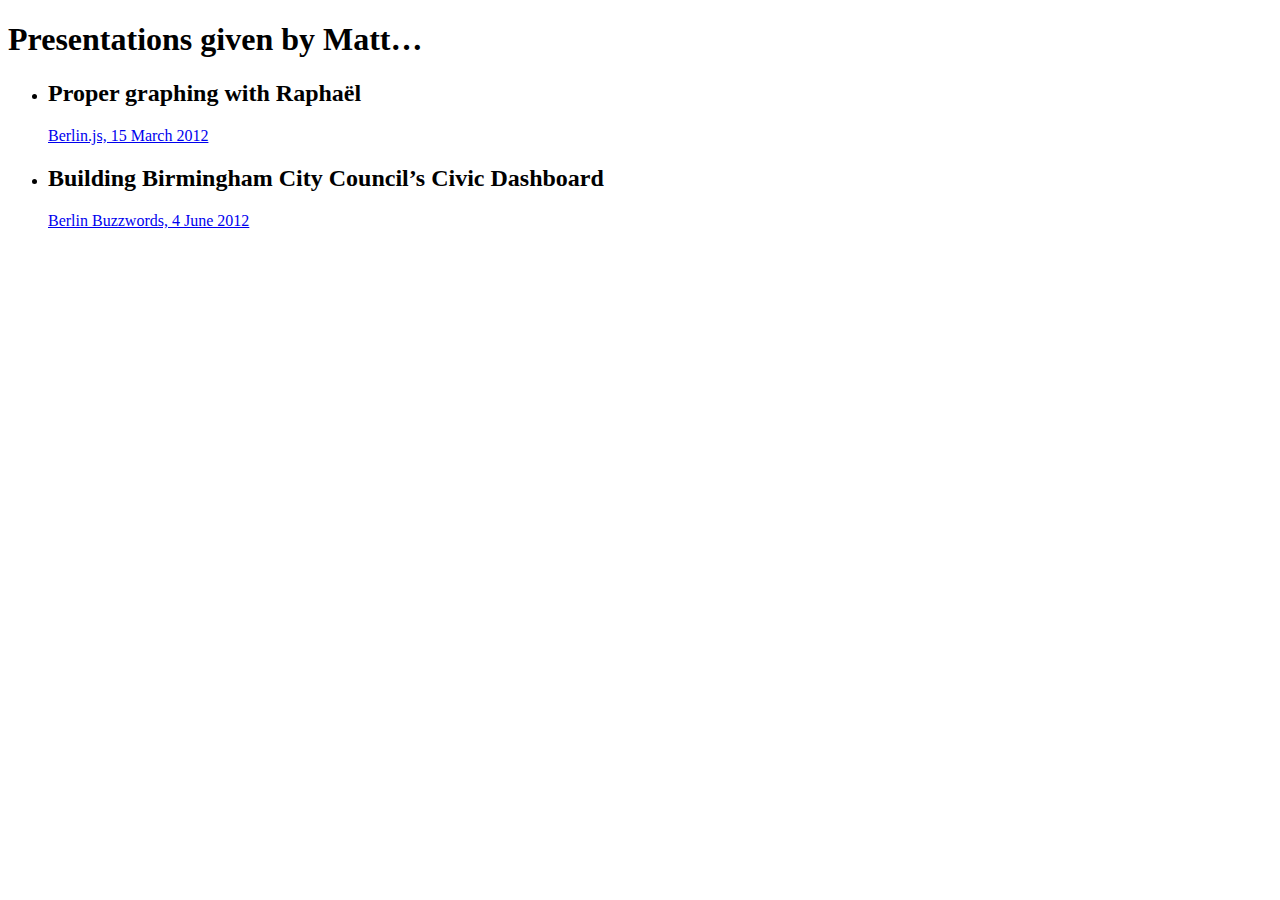
<file: index.html>
<!DOCTYPE html>
<html>
  <head>
    <meta http-equiv="Content-Type" content="text/html; charset=utf-8">
    <title>Presentations given by Matt Patterson</title>
  </head>
  <body>
    <h1>Presentations given by Matt…</h1>
    <ul>
      <li>
        <h2>Proper graphing with Raphaël</h2>
        <p><a href="graphs_with_raphael-berlinjs-2012-03-15/">Berlin.js, 15 March 2012</a></p>
      </li>
      <li>
        <h2>Building Birmingham City Council’s Civic Dashboard</h2>
        <p><a href="civic_dashboard-berlin_buzzwords-2012-06-04/">Berlin Buzzwords, 4 June 2012</a></p>
      </li>
    </ul>
  </body>
</html>
</file>
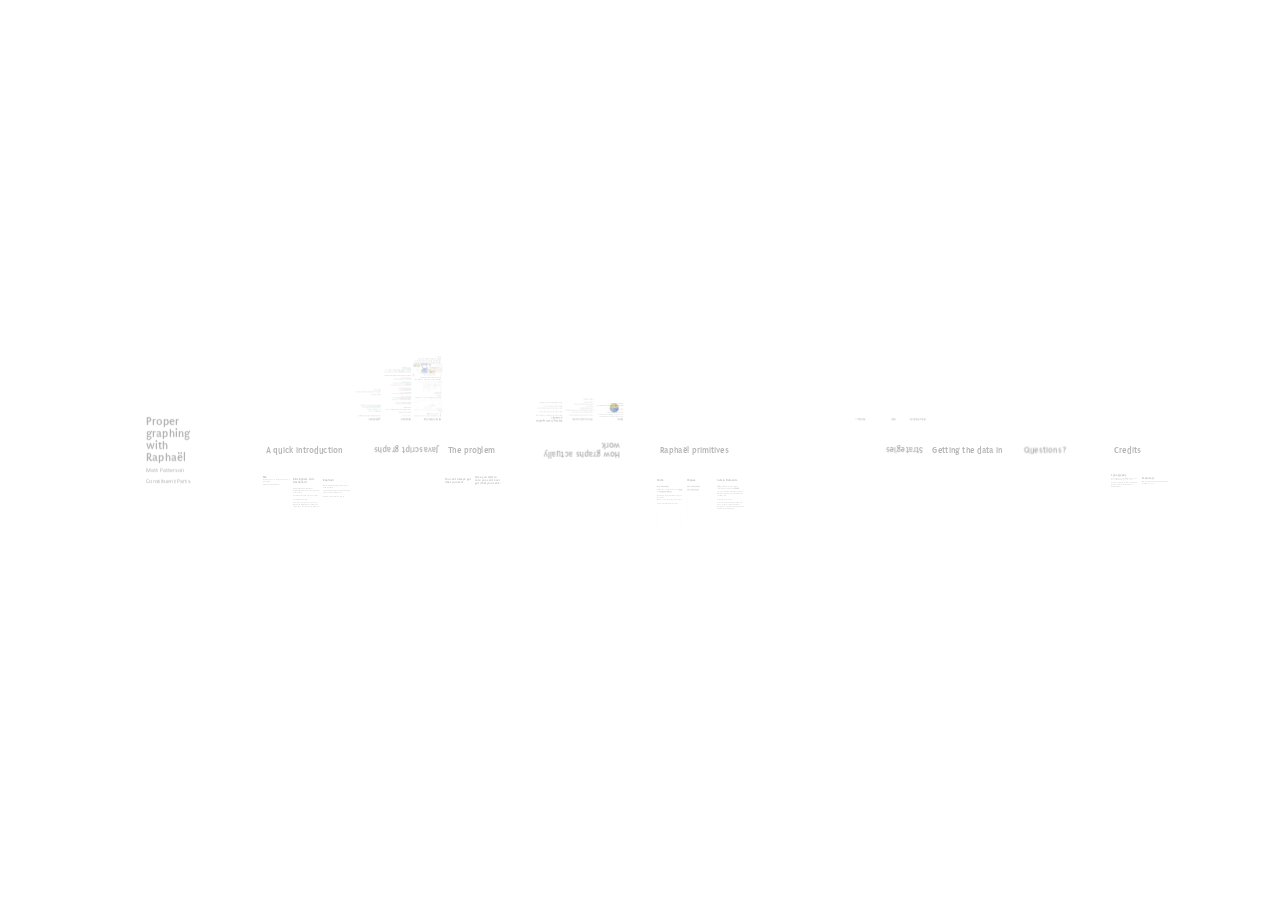
<file: graphs_with_raphael-berlinjs-2012-03-15/index.html>
<!doctype html>

<html lang="en">
<head>
    <meta charset="utf-8">
    <meta name="viewport" content="width=1024">
    <meta name="apple-mobile-web-app-capable" content="yes">
    <title>Proper graphing with Raphaël JS</title>

    <link href="css/reset.css" rel="stylesheet" type="text/css">
    <link href='http://fonts.googleapis.com/css?family=Puritan:400,700,400italic,700italic|Ubuntu+Mono:400,700,400italic,700italic' rel='stylesheet' type='text/css'>
    <link href="css/cp.css" rel="stylesheet" type="text/css">
    <link href="css/pygments.css" rel="stylesheet" type="text/css">

    <!-- Actually include Raphael / g.raphael -->
    <script src="js/raphael-min.js" type="text/javascript"></script>
    <script src="js/g.raphael-min.js" type="text/javascript"></script>
    <script src="js/g.pie-min.js" type="text/javascript"></script>
    <script src="js/g.line-min.js" type="text/javascript"></script>
    <script src="js/jquery-1.7.1.min.js" type="text/javascript"></script>
</head>
<body>

<div id="impress" class="impress-not-supported">
  <div class="fallback-message">
      <p>This is an impress.js presentation, which needs the most recent Chrome, Safari, or Firefox to work. IE 10+ should work too.</p>
  </div>

  <div id="overview" class="step" data-x="16500" data-y="0" data-scale="33"></div>
  <div id="title" class="step" data-x="2000" data-y="0" data-scale="4">
    <h1 class="slide-head">Proper<br>graphing<br>with<br>Raphaël</h1>
    <p>Matt Patterson</p>
    <p>Constituent Parts</p>
  </div>
  <section>
    <header>
      <h1 class="step" data-x="5500" data-y="" data-scale="3">A quick introduction</h1>
    </header>
    <article class="step" data-x="4500" data-y="1000">
      <h1>Me</h1>
      <p>Web developer, 10+ years JS experience, 6 years Ruby.</p>
      <p>Trained as a Typographer.</p>
    </article>
    <article>
      <h1 class="step" data-x="5500" data-y="1000">Birmingham Civic Dashboard</h1>
      <p class="step" data-x="5500" data-y="1300">Data dashboard showing what Birmingham residents are contacting the council about.</p>
      <p class="step" data-x="5500" data-y="1480">The data comes from their call centres</p>
      <p class="step" data-x="5500" data-y="1600">It's updated every day</p>
      <p class="step" data-x="5500" data-y="1780">A Rails app, deployed on Heroku, using MySQL and MongoDB on the back end. Lots of JS on the front: jQuery, Raphaël...</p>
      <iframe data-x="5500" data-y="2280" class="step" src="http://civicdashboard.org.uk/" scrolling="auto"></iframe>
    </article>
    <article>
      <h1 class="step" data-x="6500" data-y="1000">Raphaël</h1>
      <p class="step" data-x="6500" data-y="1170">Dmitry Baranovskiy’s Javascript vector drawing library.</p>
      <p class="step" data-x="6500" data-y="1350">Presents a single API, but uses either VML (IE), or SVG (everything else).</p>
      <p class="step" data-x="6500" data-y="1500">Raphaël even works in IE 6. IE 6!</p>
    </article>
  </section>
  <section>
    <header>
      <h1 class="step" data-x="8500" data-y="" data-scale="3" data-rotate="180">Javascript graphs</h1>
    </header>
    <article>
      <h1 class="step" data-x="9500" data-y="-1000" data-rotate="180">Other libraries</h1>
      <ul>
        <li class="step" data-x="9500" data-y="-1380" data-rotate="180">
          <p>Specific libraries, like <a href="http://oesmith.github.com/morris.js/">Morris.js</a> for plotting time-series line graphs:</p>
          <p><img class="screengrab" src="images/morris-js.png"></p>
        </li>
        <li class="step" data-x="9500" data-y="-1980" data-rotate="180">
          <p>More general libraries, like <a href="http://github.com/flot/flot">Flot</a>, a jQuery plugin:</p>
          <p><img class="screengrab" src="images/flot.png"></p>
        </li>
        <li class="step" data-x="9500" data-y="-2580" data-rotate="180">
          <p>Libraries, like <a href="http://github.com/flot/flot">D3</a>, which are very powerful but don't work in older browsers:</p>
          <p><img class="screengrab" src="images/d3.png"></p>
        </li>
        <li class="step" data-x="9500" data-y="-2990" data-rotate="180">Libraries like D3 often focus on interactive visualisations which, if you want static or minimally dynamic graphs, is usually overkill</li>
      </ul>
    </article>
    <article>
      <h1 class="step" data-x="8500" data-y="-1000" data-rotate="180">Raphaël</h1>
      <p class="step" data-x="8500" data-y="-1170" data-rotate="180"><a href="http://raphaeljs.com/">raphaeljs.com</a></p>
      <p class="step" data-x="8500" data-y="-1290" data-rotate="180">Has documentation.</p>
      <p class="step" data-x="8500" data-y="-1410" data-rotate="180">If you know what you're looking for, it's pretty good.</p>
      <div class="step highlight" data-x="8500" data-y="-1710" data-rotate="180">
<pre><span class="c1">// Creates canvas 320 × 200 at 10, 50</span>
<span class="kd">var</span> <span class="nx">paper</span> <span class="o">=</span> <span class="nx">Raphael</span><span class="p">(</span><span class="mi">10</span><span class="p">,</span> <span class="mi">50</span><span class="p">,</span> <span class="mi">320</span><span class="p">,</span> <span class="mi">200</span><span class="p">);</span>

<span class="c1">// Creates circle at x = 50, y = 40, with radius 10</span>
<span class="kd">var</span> <span class="nx">circle</span> <span class="o">=</span> <span class="nx">paper</span><span class="p">.</span><span class="nx">circle</span><span class="p">(</span><span class="mi">50</span><span class="p">,</span> <span class="mi">40</span><span class="p">,</span> <span class="mi">10</span><span class="p">);</span>
<span class="c1">// Sets the fill attribute of the circle to red (#f00)</span>
<span class="nx">circle</span><span class="p">.</span><span class="nx">attr</span><span class="p">(</span><span class="s2">&quot;fill&quot;</span><span class="p">,</span> <span class="s2">&quot;#f00&quot;</span><span class="p">);</span>

<span class="c1">// Sets the stroke attribute of the circle to white</span>
<span class="nx">circle</span><span class="p">.</span><span class="nx">attr</span><span class="p">(</span><span class="s2">&quot;stroke&quot;</span><span class="p">,</span> <span class="s2">&quot;#fff&quot;</span><span class="p">);</span>
</pre>
      </div>
      <div class="step highlight" data-x="8500" data-y="-2180" data-rotate="180">
<pre><span class="nx">paper</span><span class="p">.</span><span class="nx">path</span><span class="p">(</span><span class="s2">&quot;M10,10 L90,90&quot;</span><span class="p">);</span>
<span class="c1">// draw a diagonal line:</span>
<span class="c1">// move to 10,10, line to 90,90</span>

<span class="nx">paper</span><span class="p">.</span><span class="nx">path</span><span class="p">(</span><span class="s2">&quot;M10,10 C50,60 50,50 90,100 90,90&quot;</span><span class="p">)</span>
<span class="c1">// draw a curve</span>
<span class="c1">// move to 10,10, cubic bezier curve to 90,90</span>
<span class="c1">// passing through 50,50</span>

<span class="nx">paper</span><span class="p">.</span><span class="nx">text</span><span class="p">(</span><span class="mi">50</span><span class="p">,</span> <span class="mi">50</span><span class="p">,</span> <span class="s2">&quot;Raphaël\nwrites\ntext&quot;</span><span class="p">);</span>
<span class="c1">// text (\n for newlines...)</span>
</pre>
      </div>
      <ul>
        <li class="step" data-x="8500" data-y="-2485" data-rotate="180">Paths are specified using SVG Path syntax</li>
        <li class="step" data-x="8500" data-y="-2665" data-rotate="180">SVG has a <code class="c1">&lt;polyline&gt;</code> element as well as a <code class="c1">&lt;path&gt;</code> element, but Raphaël hides it all behind <code class="c1">.path()</code>
      </ul>
    </article>
    <article>
      <h1 class="step" data-x="7500" data-y="-1000" data-rotate="180">g.Raphaël</h1>
      <p class="step" data-x="7500" data-y="-1170" data-rotate="180">Official graphing library for Raphaël.</p>
      <div class="step highlight" data-x="7500" data-y="-1380" data-rotate="180">
<pre><span class="nx">paper</span><span class="p">.</span><span class="nx">path</span><span class="p">(</span><span class="s2">&quot;M10,10 L90,90&quot;</span><span class="p">);</span>

<span class="kd">var</span> <span class="nx">r</span> <span class="o">=</span> <span class="nx">Raphael</span><span class="p">(</span><span class="mi">10</span><span class="p">,</span> <span class="mi">50</span><span class="p">,</span> <span class="mi">640</span><span class="p">,</span> <span class="mi">480</span><span class="p">);</span>
<span class="c1">// Creates pie chart at with center at 320, 200,</span>
<span class="c1">// radius 100 and data: [55, 20, 13, 32, 5, 1, 2]</span>
<span class="nx">r</span><span class="p">.</span><span class="nx">piechart</span><span class="p">(</span><span class="mi">320</span><span class="p">,</span> <span class="mi">240</span><span class="p">,</span> <span class="mi">100</span><span class="p">,</span> <span class="p">[</span><span class="mi">55</span><span class="p">,</span> <span class="mi">20</span><span class="p">,</span> <span class="mi">13</span><span class="p">,</span> <span class="mi">32</span><span class="p">,</span> <span class="mi">5</span><span class="p">,</span> <span class="mi">1</span><span class="p">,</span> <span class="mi">2</span><span class="p">]);</span>
</pre>
      </div>
      <p class="step" data-x="7500" data-y="-1870" data-rotate="180">The docs suck.</p>
      <p class="step" data-x="7500" data-y="-1990" data-rotate="180">(However, it does have some nice label primitives.)</p>
    </article>
  </section>
  <section>
    <article>
      <h1 class="step" data-x="11500" data-y="" data-scale="3">The problem</h1>
    </article>
    <article>
      <h1 class="step" data-x="10500" data-y="1000">You can't always get what you want</h1>
    </article>
    <article>
      <h1 class="step" data-x="11500" data-y="1000">Once you start to care, you can't <em>ever</em> get what you want…</h1>
    </article>
  </section>
  <section>
    <header>
      <h1 class="step" data-x="14500" data-y="" data-scale="3" data-rotate="180">How graphs actually work</h1>
    </header>
    <article>
      <h1 class="step" data-x="15500" data-y="-1000" data-rotate="180">Data</h1>
      <p class="step" data-x="15500" data-y="-1210" data-rotate="180">You need to start with the data. What you're trying to present really needs to govern how you present it.</p>
      <p class="step" data-x="15500" data-y="-1390" data-rotate="180">Bad examples are fun.</p> 
      <div class="step chart pie legend" data-x="15500" data-y="-1390" data-rotate="180" data-z="-1000">
        <table>
          <thead><tr><th>Thing</th><th>Value</th></tr></thead>
          <tbody>
            <tr><td>Car</td><td>16</td></tr>
            <tr><td>Bus</td><td>15</td></tr>
            <tr><td>Bike</td><td>14</td></tr>
            <tr><td>Train</td><td>13</td></tr>
            <tr><td>Pedalo</td><td>12</td></tr>
            <tr><td>Foot</td><td>14</td></tr>
            <tr><td>Kite</td><td>15</td></tr>
          </tbody>
        </table>
        <div class="canvas"></div>
      </div>
      <div class="step chart pie legend" data-x="15500" data-y="-1390" data-rotate="180" data-z="-2000">
        <table>
          <thead><tr><th>Thing</th><th>Value</th></tr></thead>
          <tbody>
            <tr><td>Car</td><td>15</td></tr>
            <tr><td>Bus</td><td>15</td></tr>
          </tbody>
        </table>
        <div class="canvas"></div>
      </div>
      <div class="step chart line legend" data-x="15500" data-y="-1390" data-rotate="180" data-z="-3000">
        <table>
          <thead><tr><th>2000</th><th>2001</th><th>2002</th><th>2003</th><th>2004</th><th>2005</th><th>2006</th><th>2007</th><th>2008</th><th>2009</th></tr></thead>
          <tbody>
            <tr><th>El Salvador</th>
              <td>3446.5</td><td>3446.5</td><td>
                2699.7</td><td>
                3216.7</td><td>
                3733.7</td><td>
                3561.4</td><td>
                3733.7</td><td>
                3274.1</td><td>
                2986.9</td><td>
                4078.3</td><td>
                4078.3</td>
            </tr>
            <tr>
              <th>USA</th>
              <td>17137.6</td><td>
                17449.1</td><td>
                17449.1</td><td>
                17760.7</td><td>
                17137.6</td><td>
                17449.1</td><td>
                17760.7</td><td>
                17449.1</td><td>
                16826.0</td><td>
                15579.6</td><td>
                15579.6</td>
            </tr>
            <tr>
              <th>Deutschland</th>
              <td>1021.3</td><td>
                931.4</td><td>
                955.9</td><td>
                866.0</td><td>
                866.0</td><td>
                866.0</td><td>
                800.7</td><td>
                751.7</td><td>
                719.0</td><td>
                702.6</td><td>
                702.6</td>
            </tr>
          </tbody>
        </table>
        <div class="canvas"></div>
      </div>
      <div class="step chart line legend" data-x="15500" data-y="-1390" data-rotate="180" data-z="-4000">
        <table>
          <thead><tr><th>2000</th><th>2001</th><th>2002</th><th>2003</th><th>2004</th><th>2005</th><th>2006</th><th>2007</th><th>2008</th><th>2009</th></tr></thead>
          <tbody>
            <tr><th>El Salvador</th>
              <td>60</td><td>60</td><td>
                47</td><td>
                56</td><td>
                65</td><td>
                62</td><td>
                65</td><td>
                57</td><td>
                52</td><td>
                71</td><td>
                71</td>
            </tr>
            <tr>
              <th>USA</th>
              <td>5.5</td><td>
                5.6</td><td>
                5.6</td><td>
                5.7</td><td>
                5.5</td><td>
                5.6</td><td>
                5.7</td><td>
                5.6</td><td>
                5.4</td><td>
                5.0</td><td>
                5.0</td>
            </tr>
            <tr>
              <th>Deutschland</th>
              <td>1.25</td><td>
                1.14</td><td>
                1.17</td><td>
                1.06</td><td>
                1.06</td><td>
                1.06</td><td>
                0.98</td><td>
                0.92</td><td>
                0.88</td><td>
                0.86</td><td>
                0.86</td>
            </tr>
          </tbody>
        </table>
        <div class="canvas"></div>
      </div>
      <p class="notes">There’s a pretty good article over at Smashing Magazine about <a href="http://www.smashingmagazine.com/2010/05/10/imagine-a-pie-chart-stomping-on-an-infographic-forever/">bad charts and graphs</a>.</p>
      <p class="step" data-x="15500" data-y="-1540" data-rotate="180">Dynamic charts make the problems much harder to deal with.</p>
    </article>
    <article>
      <h1 class="step" data-x="14500" data-y="-1000" data-rotate="180">The components</h1>
      <div class="step" data-x="14500" data-y="-1400" data-rotate="180">
        <p>There are several basic components:</p>
        <ul>
          <li>Lines: straight, curved, thick, thin</li>
          <li>Shapes: pies, bars, line charts with shaded area, streamgraphs</li>
          <li>Points: size</li>
          <li>Colour: relatedness, contrast</li>
          <li>Scale: context</li>
          <li>Grids: legibility</li>
        </ul>
      </div>
    </article>
    <article>
      <h1 class="step" data-x="13500" data-y="-1000" data-rotate="180">Putting it all together (visually)</h1>
      <ul>
        <li class="step" data-x="13500" data-y="-1170" data-rotate="180">Figure out what your data is trying to say</li>
        <li class="step" data-x="13500" data-y="-1290" data-rotate="180">Figure out what you're trying to say</li>
        <li class="step" data-x="13500" data-y="-1440" data-rotate="180">Figure out what the usual ranges you're going to be dealing with are</li>
        <li class="step" data-x="13500" data-y="-1590" data-rotate="180">Test for brokenness at the extremes</li>
      </ul>
    </article>
  </section>
  <section>
    <header>
      <h1 class="step" data-x="18500" data-y="" data-scale="3">Raphaël primitives</h1>
    </header>
    <article>
      <h1 class="step" data-x="17500" data-y="1000">Paths</h1>
      <p class="step" data-x="17500" data-y="1170"><code>var p = paper.path();</code></p>
      <p class="step" data-x="17500" data-y="1320">Attributes of the path are set with <code>attr()</code>, e.g. <code>p.attr({fill: "blue"})</code>.</p>
      <p class="step" data-x="17500" data-y="1500">Terrifyingly, the SVG path spec is your friend here.</p>
      <p class="step" data-x="17500" data-y="1620">Moves, Lines, Curves (&amp; closing paths)</p>
      <p class="step" data-x="17500" data-y="1740">It's a lot like PostScript (or Logo)</p>
      <div class="step pathdemo" data-x="17500" data-y="2300">
      </div>
    </article>
    <article>
      <h1 class="step" data-x="18500" data-y="1000">Shapes</h1>
      <p class="step" data-x="18500" data-y="1170"><code>var c = paper.circle();</code></p>
      <p class="step" data-x="18500" data-y="1290"><code>var r = paper.rect();</code></p>
      <div class="step shapedemo" data-x="18500" data-y="1800"></div>
    </article>
    <article>
      <h1 class="step" data-x="19500" data-y="1000">Sets & Elements</h1>
      <p class="step" data-x="19500" data-y="1200"><code>attr()</code>, and the majority of other functionality, comes from <code>Element</code></p>
      <p class="step" data-x="19500" data-y="1410">It's a very sensible, and powerful thing: Almost everything can be operated on in the same way.</p>
      <p class="step" data-x="19500" data-y="1590">Sets make use of that.</p>
      <p class="step" data-x="19500" data-y="1800">A set is a bit like an Array or Hash. The magic is that you can call Element methods on it, and those methods will be applied to all its members.</p>
      <div class="step setdemo" data-x="19500" data-y="2700"></div>
    </article>
  </section>
  <section>
    <header>
      <h1 class="step" data-x="24500" data-y="" data-scale="3" data-rotate="180">Strategies</h1>
    </header>
    <article>
      <h1 div class="step" data-x="25500" data-y="-1000" data-rotate="180">Value Objects</h1>
    </article>
    <article>
      <h1 class="step" data-x="24500" data-y="-1000" data-rotate="180">Sets</h1>
    </article>
    <article>
      <h1 class="step" data-x="23500" data-y="-1000" data-rotate="180">Design...</h1>
    </article>
  </section>
  <section>
    <div class="step" data-x="27500" data-y="" data-scale="3">
      <h1>Getting the data in</h1>
    </div>
  </section>
  <article class="step" data-x="30500" data-y="" data-scale="3">
    <h1>Questions?</h1>
  </article>
  <section>
    <header>
      <h1 class="step" data-x="33500" data-y="" data-scale="3">Credits</h1>
    </header>
    <article class="step" data-x="32500" data-y="1000">
      <h1>Typography</h1>
      <p>Text in <a href="http://readingtype.org.uk/type/puritan.html">Puritan</a>, code samples in <a href="http://font.ubuntu.com/#charset-mono-regular">Ubuntu Mono</a>. Thanks <a href="http://www.google.com/webfonts">Google web fonts!</a></p>
      <p>Ben, who designed Puritan, also worked with me on the Birmingham Civic Dashboard site.</p>
    </article>
    <article class="step" data-x="33500" data-y="1000">
      <h1>impress.js</h1>
      <p>This presentation was built using Bartek Szopka’s <a href="https://github.com/bartaz/impress.js/">impress.js</a></p>
    </article>
  </section>
</div>

<script language="javascript" type="text/javascript" src="js/impress.js"></script>
<script language="javascript">
  var pathdemo, shapedemo, setdemo;
  impress();
  $(function() {
    //  chart pie legend
    $('div.chart.pie').each(function() {
      var chart = this,
          canvas = $(chart).find('div.canvas'),
          paper = Raphael(canvas[0], 600, 400),
          values = [],
          labels = [];
      $(this).find('table tbody tr').each(function() {
        values.push(parseInt($(this).find('td:last').text()));
        if ($(chart).hasClass('legend')) {
          labels.push($(this).find('td:first').text());
        }
      });
      paper.piechart(300, 200, 150, values, {legend: labels});
    });
    // chart line
    $('div.chart.line').each(function() {
      var chart = this,
          canvas = $(chart).find('div.canvas'),
          paper = Raphael(canvas[0], 600, 400),
          y_values = [],
          x_values = [],
          base_x_values = [],
          line_i = 0,
          values;
      $(this).find('table thead tr th').each(function() {
        base_x_values.push(parseInt($(this).text()));
      });
      $(this).find('table tbody tr').each(function() {
        values = [];
        $(this).find('td').each(function() {
          values.push($(this).text());
        });
        y_values[line_i] = values;
        line_i++;
      });
      for(var i=0; i < line_i; i++) {
        x_values.push(base_x_values.concat([]));
      }
      paper.linechart(50, 50, 500, 300, x_values, y_values, {axis: "0,0,1,1"});
    });
    $('.pathdemo').each(function() { var dc = $('<div class="democanvas"></div>'); dc.appendTo($(this)); pathdemo = Raphael(dc[0], 800,600); });
    $('.shapedemo').each(function() { var dc = $('<div class="democanvas"></div>'); dc.appendTo($(this)); shapedemo = Raphael(dc[0], 800,600); });
    $('.setdemo').each(function() { var dc = $('<div class="democanvas"></div>'); dc.appendTo($(this)); setdemo = Raphael(dc[0], 800,600); });
  });
</script>
</body>
</html>
</file>
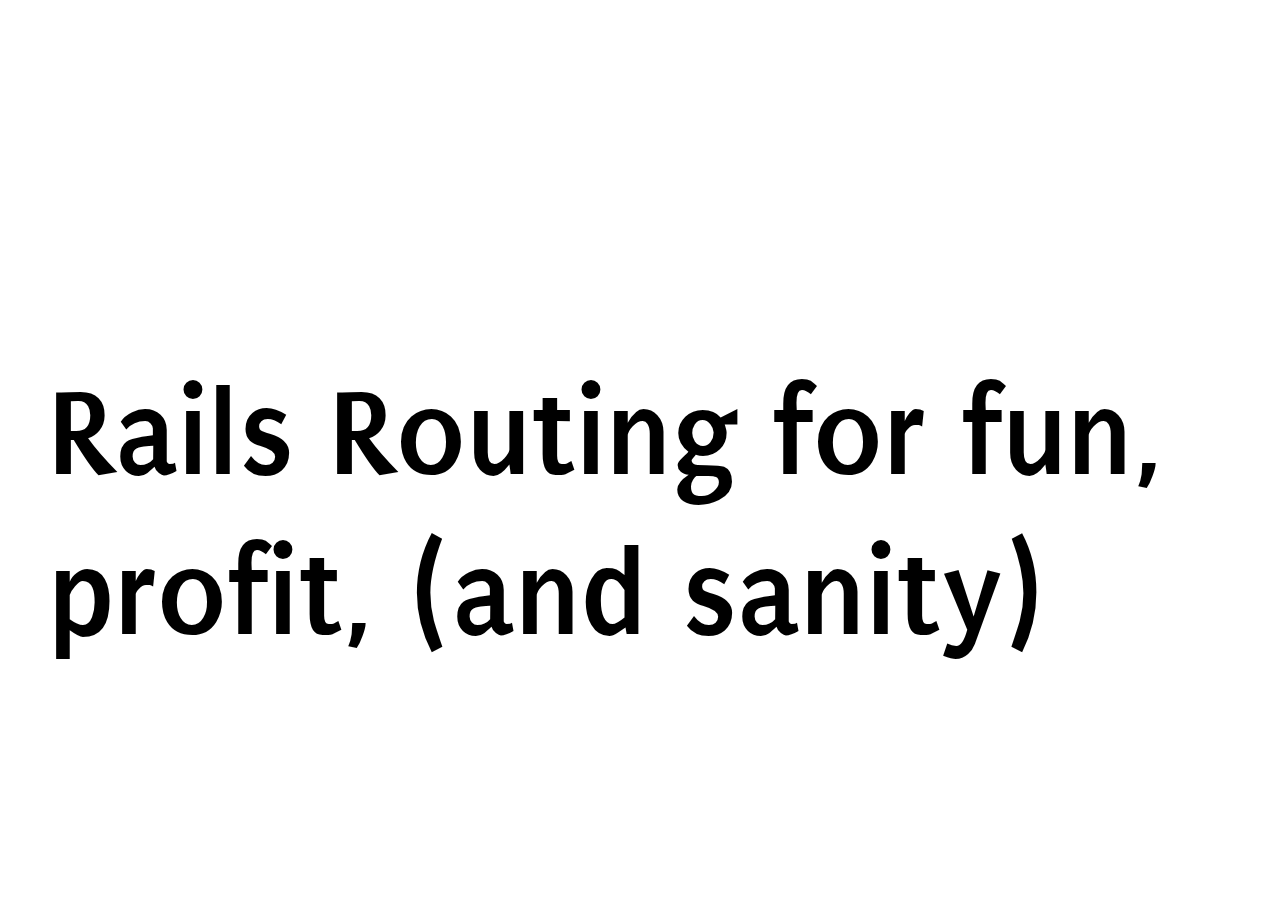
<file: rails_routing_workshop-eurucamp-2012-08-17/index.html>
<!DOCTYPE html>
<html lang="en">
  <head>
    <meta charset="utf-8">
    <meta http-equiv="X-UA-Compatible" content="IE=edge,chrome=1">
    <title>Advanced Rails Routing</title>
    <meta name="author" content="Matt Patterson">
    <meta name="viewport" content="width=1024, user-scalable=no">
    <!-- Deck.js CSS files -->
    <link rel="stylesheet" href="./deck.js/core/deck.core.css" type="text/css">
    <link rel="stylesheet" href="./deck.js/extensions/hash/deck.hash.css">
    <link href='http://fonts.googleapis.com/css?family=Puritan:400,700,400italic,700italic' rel='stylesheet' type='text/css'>
    <link rel="stylesheet" href="./main.css" type="text/css">
    <script type="application/javascript" src="./deck.js/modernizr.custom.js"></script>
  </head>
  <body class="deck-container">
    <section id="the-start" class="slide">
      <h1>Rails Routing for fun, profit, (and sanity)</h1>
    </section>
    <section>
      <div id="what-we-will-be-covering" class="slide">
        <h1>What we’ll be covering</h1>
      </div>
      <div class="slide">
        <ul>
          <li>How it actually works</li>
          <li>Using <code>scope</code></li>
          <li>Recombinant routes</li>
          <li>Emulating resources</li>
          <li>Custom resource classes</li>
        </ul>
      </div>
    </section>
    <section>
      <div class="slide">
        <h1>How it actually works</h1>
      </div>
      <div class="slide">
        <h2>A quick detour into the source</h2>
      </div>
      <div class="slide">
        <h2>controller / namespace / scope</h2>
      </div>
      <div class="slide">
        <h2>get / post / map_method</h2>
      </div>
      <div class="slide">
        <h2>scope_level & name_for_action</h2>
      </div>
    </section>
    <section class="slide" id="emulating_resources_1">
      <h1>Emulating resources 1</h1>
      <p>Using <code>scope</code> &amp; <code>match</code></p>
    </section>
    <section class="slide" id="emulating_resources_2">
      <h1>Emulating resources 2</h1>
      <p>Fixing up the route names using <code>with_scope_level</code></p>
    </section>
    <section class="slide" id="emulating_resources_3">
      <h1>Emulating resources 3</h1>
      <p>Cleaning things up with <code>get</code> and friends</p>
    </section>
    <section class="slide" id="emulating_resources_4">
      <h1>Emulating resources 4</h1>
      <p>Turning what we’ve done into a helper (for the simple case)</p>
    </section>
    <section class="slide" id="resources-quick-look">
      <h1>A quick look at <code>resources</code></h1>
      <p>Understanding the more complex cases (and a bit more of the magic)</p>
    </section>
    <section class="slide" id="recombinant-helpers">
      <h1>Recombinant helpers</h1>
      <p>Making helpers you can use to simplify complex routes</p>
    </section>
    <script type="application/javascript" src="./deck.js/jquery-1.7.2.min.js"></script>
    <!-- Deck Core and extensions -->
    <script type="application/javascript" src="./deck.js/core/deck.core.js"></script>
    <script src="./deck.js/extensions/hash/deck.hash.js"></script>

    <!-- Initialize the deck -->
    <script type="application/javascript">
      $(function() {
        $.deck('.slide');
      });
    </script>
  </body>
</html>
</file>
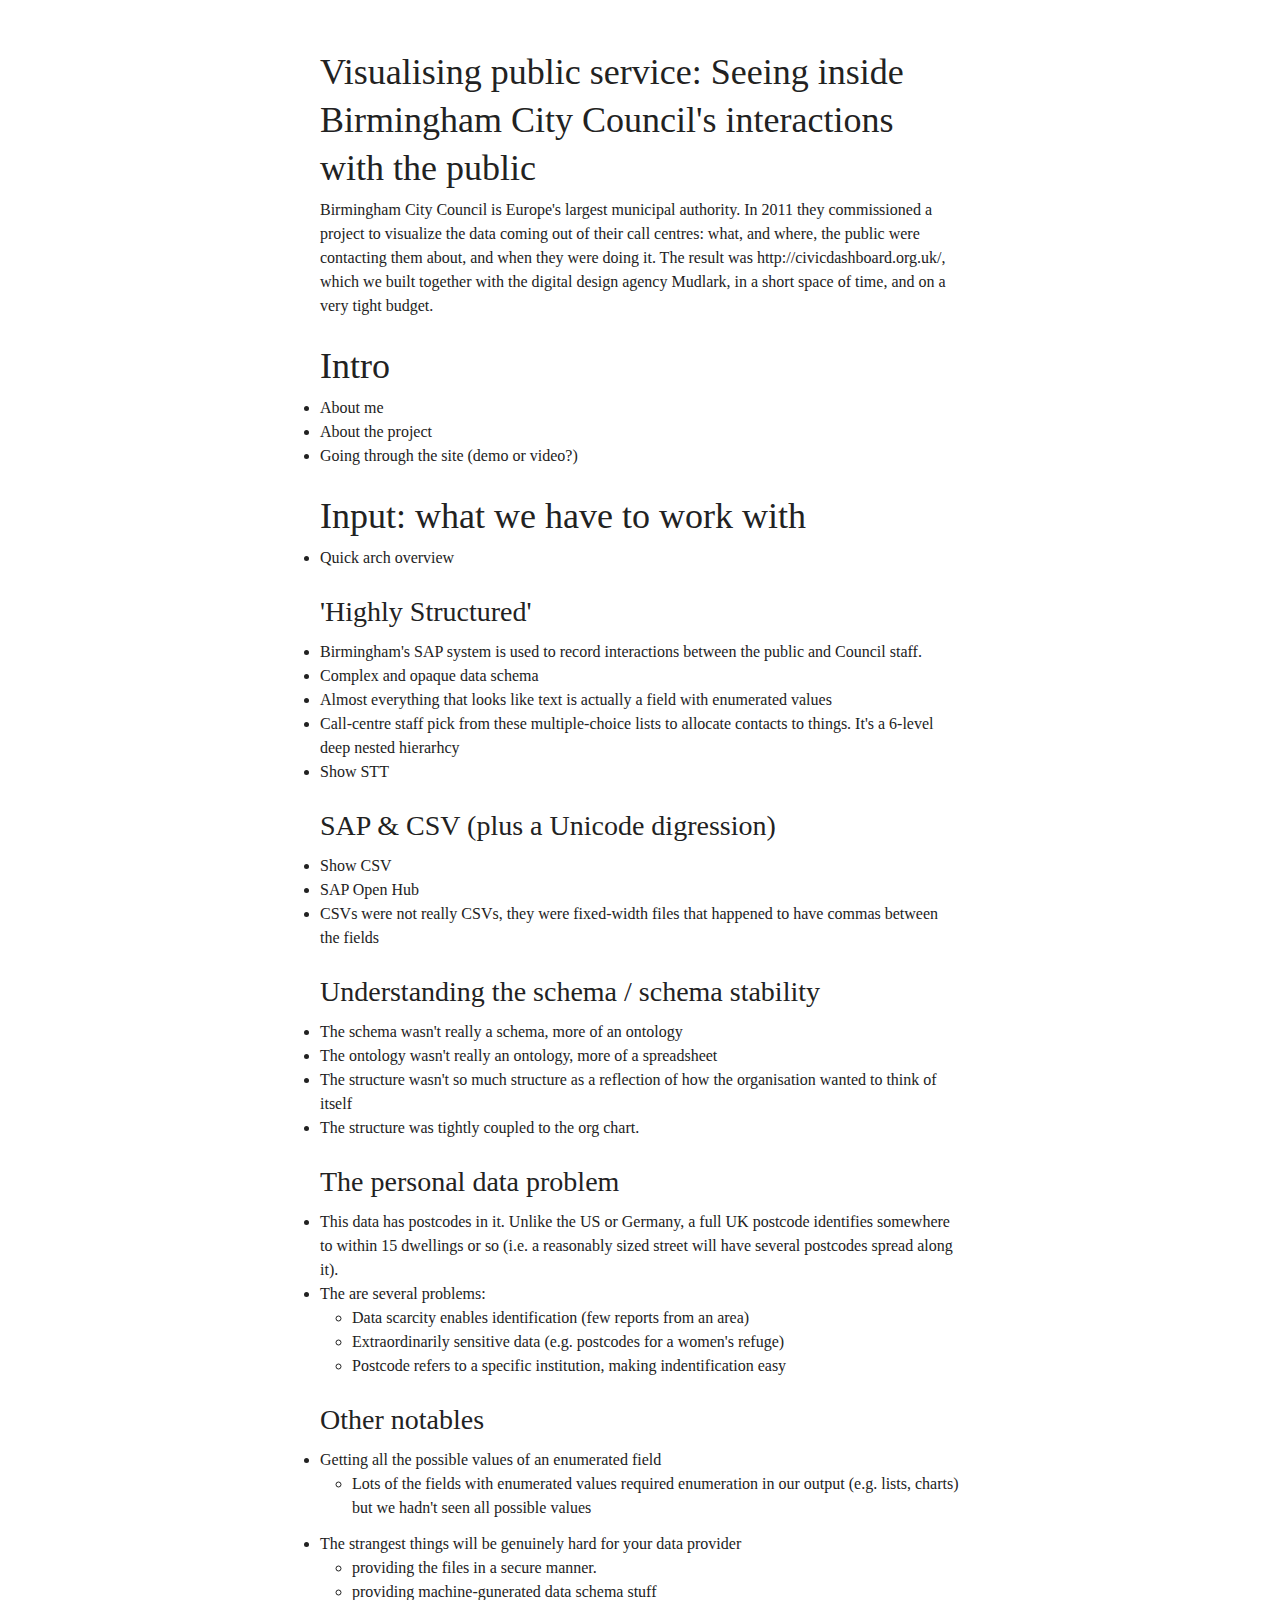
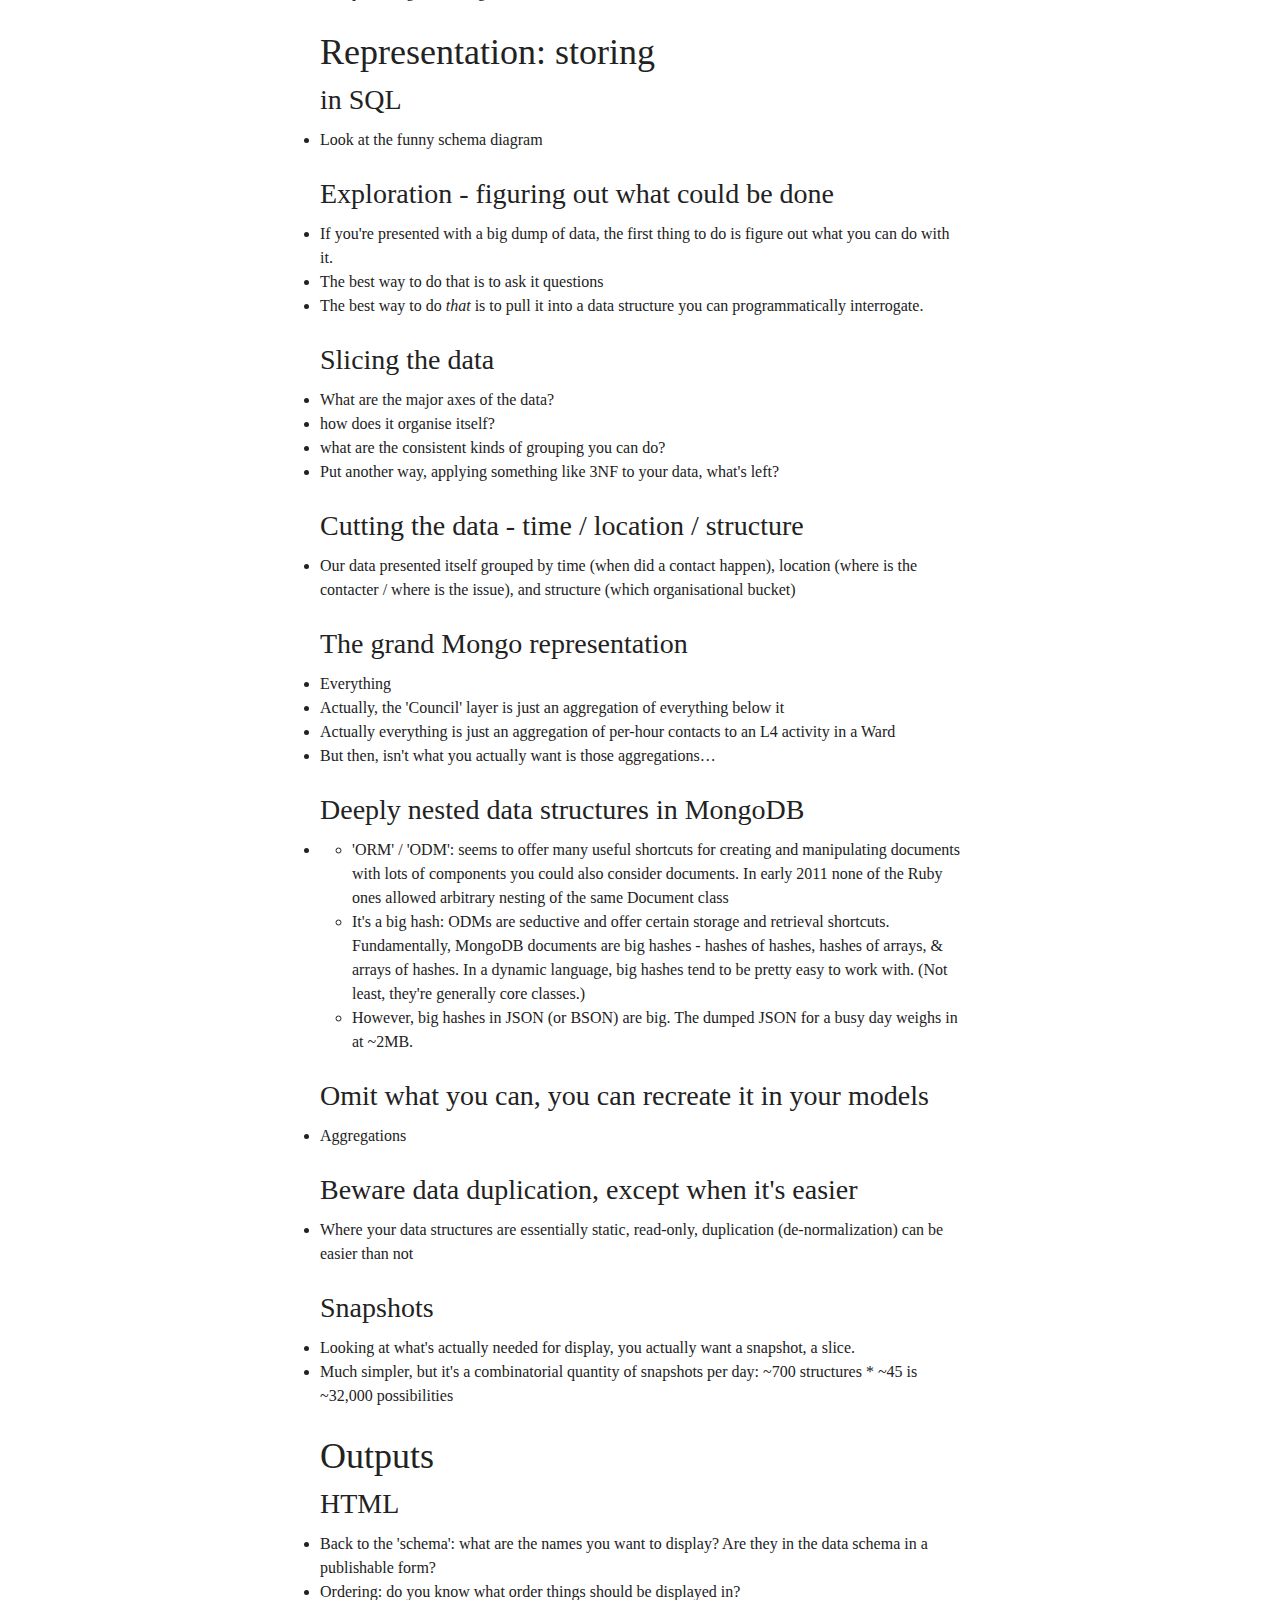
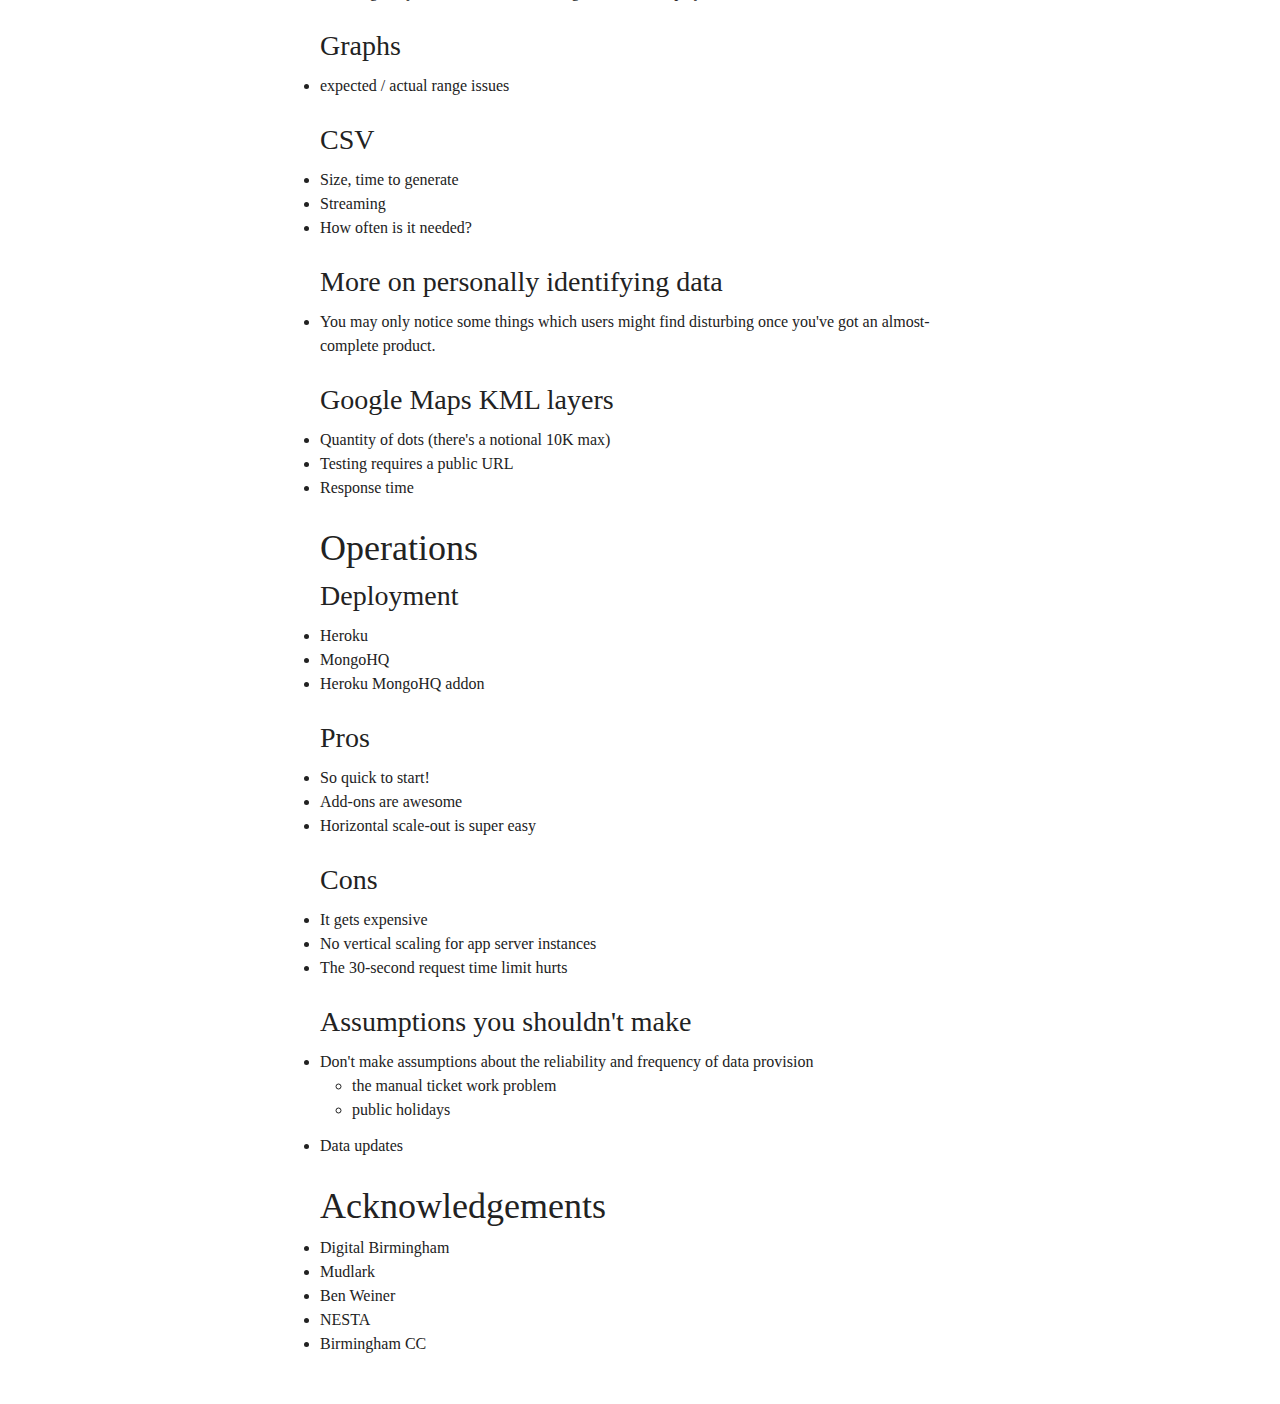
<file: civic_dashboard-berlin_buzzwords-2012-06-04/notes.html>
<!DOCTYPE html>
<html>
  <head>
    <meta http-equiv="Content-Type" content="text/html; charset=UTF-8">

    <title>notes</title>
    <meta name="author" content="matt">
    <meta name="generator" content="iA Writer for Mac 1.2.2">
    <meta name="description" content="">
    <meta name="keywords" content="">

    <style type="text/css">
      body { color: #222; font: normal normal 400 100%/1.5em georgia,serif; margin: 3em auto; width: 40em }
      a:link { color: #3366CC }
      a:visited { color: #224488 }
      blockquote,ol,p,ul { display: block; margin: 0 0 1.5em }
      blockquote { border-left: solid .1em #E4E4E4; color: #919191; padding: 0 1.5em 0 1.4em }
      code { font: normal normal 87.5%/1.71428571em monospace,sans-serif }
      img { display: block; margin: 1.5em auto }
      pre { display: block; font: normal normal 87.5%/1.71428571em monospace,sans-serif; margin: 1.71428571em }
      h1,h2,h3,h4,h5,h6 { font-weight: 400 }
      h1 { font-size: 225%; line-height: 1.3334em; margin: 0 0 .1666em }
      h2 { font-size: 175%; line-height: 1.28571429em; margin: 0 0 .35714286em }
      h3 { font-size: 137.5%; line-height: 1.3636em; margin: 0 0 .5em }
      h4,h5,h6 { font-size: 112.5%; line-height: 1.3334em; margin: 0 0 .7778em }
      ol,ul { list-style-position: outside; padding: 0 }
      ol ol,ol ul,ul ol,ul ul { margin: 0 0 .75em 2em }
      table { border-collapse: collapse; margin: 1.5em 0; width: 100% }
      td,th { border: solid .1em #000; font-family: sans-serif; font-size: 87.5%; line-height: 1.71428571em; text-align: center }
    </style>
  </head>
  <body>
    <h1>Visualising public service: Seeing inside Birmingham City Council's interactions with the public</h1>

<p>Birmingham City Council is Europe's largest municipal authority. In 2011 they commissioned a project to visualize the data coming out of their call centres: what, and where, the public were contacting them about, and when they were doing it. The result was http://civicdashboard.org.uk/, which we built together with the digital design agency Mudlark, in a short space of time, and on a very tight budget.</p>

<h1>Intro</h1>
<ul><li>About me
<li>About the project
<li>Going through the site (demo or video?)
</li></ul>
<h1>Input: what we have to work with</h1>
<ul><li>Quick arch overview
</li></ul>
<h2>'Highly Structured'</h2>
<ul><li>Birmingham's SAP system is used to record interactions between the public and Council staff.
<li>Complex and opaque data schema
<li>Almost everything that looks like text is actually a field with enumerated values
<li>Call-centre staff pick from these multiple-choice lists to allocate contacts to things. It's a 6-level deep nested hierarhcy
<li>Show STT
</li></ul>
<h2>SAP &amp; CSV (plus a Unicode digression)	</h2>
<ul><li>Show CSV
<li>SAP Open Hub
<li>CSVs were not really CSVs, they were fixed-width files that happened to have commas between the fields
</li></ul>
<h2>Understanding the schema / schema stability</h2>
<ul><li>The schema wasn't really a schema, more of an ontology
<li>The ontology wasn't really an ontology, more of a spreadsheet
<li>The structure wasn't so much structure as a reflection of how the organisation wanted to think of itself
<li>The structure was tightly coupled to the org chart.
</li></ul>
<h2>The personal data problem</h2>
<ul><li>This data has postcodes in it. Unlike the US or Germany, a full UK postcode identifies somewhere to within 15 dwellings or so (i.e. a reasonably sized street will have several postcodes spread along it).
<li>The are several problems:
<ul><li>Data scarcity enables identification (few reports from an area)
<li>Extraordinarily sensitive data (e.g. postcodes for a women's refuge)
<li>Postcode refers to a specific institution, making indentification easy
</li></ul></li></ul>
<h2>Other notables</h2>
<ul><li>Getting all the possible values of an enumerated field
<ul><li>Lots of the fields with enumerated values required enumeration in our output (e.g. lists, charts) but we hadn't seen all possible values
</li></ul><li>The strangest things will be genuinely hard for your data provider
<ul><li>providing the files in a secure manner.
<li>providing machine-gunerated data schema stuff
</li></ul></li></ul>
<h1>Representation: storing</h1>
<h2>in SQL</h2>
<ul><li>Look at the funny schema diagram
</li></ul>
<h2>Exploration - figuring out what could be done</h2>
<ul><li>If you're presented with a big dump of data, the first thing to do is figure out what you can do with it.
<li>The best way to do that is to ask it questions
<li>The best way to do <em>that</em> is to pull it into a data structure you can programmatically interrogate.
</li></ul>
<h2>Slicing the data</h2>
<ul><li>What are the major axes of the data?
<li>how does it organise itself?
<li>what are the consistent kinds of grouping you can do?
<li>Put another way, applying something like 3NF to your data, what's left?
</li></ul>
<h2>Cutting the data - time / location / structure</h2>
<ul><li>Our data presented itself grouped by time (when did a contact happen), location (where is the contacter / where is the issue), and structure (which organisational bucket)
</li></ul>
<h2>The grand Mongo representation </h2>
<ul><li>Everything
<li>Actually, the 'Council' layer is just an aggregation of everything below it
<li>Actually everything is just an aggregation of per-hour contacts to an L4 activity in a Ward
<li>But then, isn't what you actually want is those aggregations…
</li></ul>
<h2>Deeply nested data structures in MongoDB</h2>
<ul><li><ul><li>'ORM' / 'ODM': seems to offer many useful shortcuts for creating and manipulating documents with lots of components you could also consider documents. In early 2011 none of the Ruby ones allowed arbitrary nesting of the same Document class
<li>It's a big hash: ODMs are seductive and offer certain storage and retrieval shortcuts. Fundamentally, MongoDB documents are big hashes - hashes of hashes, hashes of arrays, &amp; arrays of hashes. In a dynamic language, big hashes tend to be pretty easy to work with. (Not least, they're generally core classes.)
<li>However, big hashes in JSON (or BSON) are big. The dumped JSON for a busy day weighs in at ~2MB.
</li></ul></li></ul>
<h2>Omit what you can, you can recreate it in your models</h2>
<ul><li>Aggregations
</li></ul>
<h2>Beware data duplication, except when it's easier</h2>
<ul><li>Where your data structures are essentially static, read-only, duplication (de-normalization) can be easier than not
</li></ul>
<h2>Snapshots</h2>
<ul><li>Looking at what's actually needed for display, you actually want a snapshot, a slice.
<li>Much simpler, but it's a combinatorial quantity of snapshots per day: ~700 structures * ~45 is ~32,000 possibilities
</li></ul>
<h1>Outputs</h1>
<h2>HTML</h2>
<ul><li>Back to the 'schema': what are the names you want to display? Are they in the data schema in a publishable form?
<li>Ordering: do you know what order things should be displayed in?
</li></ul>
<h2>Graphs</h2>
<ul><li>expected / actual range issues
</li></ul>
<h2>CSV</h2>
<ul><li>Size, time to generate
<li>Streaming
<li>How often is it needed?
</li></ul>
<h2>More on personally identifying data</h2>
<ul><li>You may only notice some things which users might find disturbing once you've got an almost-complete product.
</li></ul>
<h2>Google Maps KML layers</h2>
<ul><li>Quantity of dots (there's a notional 10K max)
<li>Testing requires a public URL
<li>Response time
</li></ul>
<h1>Operations</h1>
<h2>Deployment</h2>
<ul><li>Heroku
<li>MongoHQ
<li>Heroku MongoHQ addon
</li></ul>
<h2>Pros</h2>
<ul><li>So quick to start!
<li>Add-ons are awesome
<li>Horizontal scale-out is super easy
</li></ul>
<h2>Cons</h2>
<ul><li>It gets expensive
<li>No vertical scaling for app server instances
<li>The 30-second request time limit hurts
</li></ul>
<h2>Assumptions you shouldn't make</h2>
<ul><li>Don't make assumptions about the reliability and frequency of data provision
<ul><li>the manual ticket work problem
<li>public holidays
</li></ul><li>Data updates
</li></ul>
<h1>Acknowledgements</h1>
<ul><li>Digital Birmingham
<li>Mudlark
<li>Ben Weiner
<li>NESTA
<li>Birmingham CC</li></ul>
  </body>
</html>
</file>
<file: graphs_with_raphael-berlinjs-2012-03-15/css/cp.css>
.fallback-message {
  display: none;
}
.impress-not-supported .fallback-message {
    display: block;
}
body {
  font-size: 50px;
  font-family: 'Puritan', sans-serif;
  -webkit-font-smoothing: antialiased;
}
/* Basic typography */
h1 {
  font-size: 2em;
  line-height: 1;
  font-weight: 700;
}
p, li {
  line-height: 1.2;
}
p {
  margin-top: 0.6em;
}
li {
  display: list-item;
  list-style: square outside;
  margin-top: 0.3em;
}
code {
  background-color: rgba(150,150,150,0.4);
  font-family: 'Ubuntu Mono';
}
a:link, a:visited {
  color: hsl(210, 70%, 50%);
  border-bottom: 1px dashed hsl(210, 70%, 50%);
  text-decoration: none;
}
a:hover, a:focus {
  border-bottom: 0;
  background: hsl(210, 70%, 85%);
}
/* code example */
.highlight {
  font-family: "Ubuntu Mono";
  font-size: 25pt;
  line-height: 1.2;
}

/* impress.js 'steps' */
.step {
  width:              900px;
  padding:            0 50px;
  -webkit-box-sizing: padding-box;
  -moz-box-sizing:    padding-box;
  -ms-box-sizing:     padding-box;
  -o-box-sizing:      padding-box;
  box-sizing:         padding-box;
  /* border: 1px solid black; */
}
.step.half-width {
  width: 400px;
}
li.step {
  display: block;
}
/* embedded page */
iframe.step {
  width: 1200px;
  height: 700px;
  padding: 0;
}

/* screengrab */
.step img.screengrab {
  display: block;
  position: relative;
  left: -50px;
}


/* chart step */
.chart {
  position: relative;
}
.chart table {
  display: none;
}
.chart .canvas {
  position: relative;
  height: 400px;
  width: 600px;
  top: 0;
  left: 0;
}

.democanvas {
  position: relative;
  top: 0;
  left: 0;
  width: 800px;
  height: 600px;
  border: 1px solid gray;
}

/* transitions */
/* fade out inactive slides */
.step {
    -webkit-transition: opacity 1s;
    -moz-transition:    opacity 1s;
    -ms-transition:     opacity 1s;
    -o-transition:      opacity 1s;
    transition:         opacity 1s;
}
.step:not(.active) {
    opacity: 0.3;
}
.notes {
  display: none;
}
</file>
<file: graphs_with_raphael-berlinjs-2012-03-15/css/pygments.css>
.hll { background-color: #ffffcc }
.c { color: #408080; font-style: italic } /* Comment */
.err { border: 1px solid #FF0000 } /* Error */
.k { color: #008000; font-weight: 700 } /* Keyword */
.o { color: #666666 } /* Operator */
.cm { color: #408080; font-style: italic } /* Comment.Multiline */
.cp { color: #BC7A00 } /* Comment.Preproc */
.c1 { color: #408080; font-style: italic } /* Comment.Single */
.cs { color: #408080; font-style: italic } /* Comment.Special */
.gd { color: #A00000 } /* Generic.Deleted */
.ge { font-style: italic } /* Generic.Emph */
.gr { color: #FF0000 } /* Generic.Error */
.gh { color: #000080; font-weight: 700 } /* Generic.Heading */
.gi { color: #00A000 } /* Generic.Inserted */
.go { color: #808080 } /* Generic.Output */
.gp { color: #000080; font-weight: 700 } /* Generic.Prompt */
.gs { font-weight: 700 } /* Generic.Strong */
.gu { color: #800080; font-weight: 700 } /* Generic.Subheading */
.gt { color: #0040D0 } /* Generic.Traceback */
.kc { color: #008000; font-weight: 700 } /* Keyword.Constant */
.kd { color: #008000; font-weight: 700 } /* Keyword.Declaration */
.kn { color: #008000; font-weight: 700 } /* Keyword.Namespace */
.kp { color: #008000 } /* Keyword.Pseudo */
.kr { color: #008000; font-weight: 700 } /* Keyword.Reserved */
.kt { color: #B00040 } /* Keyword.Type */
.m { color: #666666 } /* Literal.Number */
.s { color: #BA2121 } /* Literal.String */
.na { color: #7D9029 } /* Name.Attribute */
.nb { color: #008000 } /* Name.Builtin */
.nc { color: #0000FF; font-weight: 700 } /* Name.Class */
.no { color: #880000 } /* Name.Constant */
.nd { color: #AA22FF } /* Name.Decorator */
.ni { color: #999999; font-weight: 700 } /* Name.Entity */
.ne { color: #D2413A; font-weight: 700 } /* Name.Exception */
.nf { color: #0000FF } /* Name.Function */
.nl { color: #A0A000 } /* Name.Label */
.nn { color: #0000FF; font-weight: 700 } /* Name.Namespace */
.nt { color: #008000; font-weight: 700 } /* Name.Tag */
.nv { color: #19177C } /* Name.Variable */
.ow { color: #AA22FF; font-weight: 700 } /* Operator.Word */
.w { color: #bbbbbb } /* Text.Whitespace */
.mf { color: #666666 } /* Literal.Number.Float */
.mh { color: #666666 } /* Literal.Number.Hex */
.mi { color: #666666 } /* Literal.Number.Integer */
.mo { color: #666666 } /* Literal.Number.Oct */
.sb { color: #BA2121 } /* Literal.String.Backtick */
.sc { color: #BA2121 } /* Literal.String.Char */
.sd { color: #BA2121; font-style: italic } /* Literal.String.Doc */
.s2 { color: #BA2121 } /* Literal.String.Double */
.se { color: #BB6622; font-weight: 700 } /* Literal.String.Escape */
.sh { color: #BA2121 } /* Literal.String.Heredoc */
.si { color: #BB6688; font-weight: 700 } /* Literal.String.Interpol */
.sx { color: #008000 } /* Literal.String.Other */
.sr { color: #BB6688 } /* Literal.String.Regex */
.s1 { color: #BA2121 } /* Literal.String.Single */
.ss { color: #19177C } /* Literal.String.Symbol */
.bp { color: #008000 } /* Name.Builtin.Pseudo */
.vc { color: #19177C } /* Name.Variable.Class */
.vg { color: #19177C } /* Name.Variable.Global */
.vi { color: #19177C } /* Name.Variable.Instance */
.il { color: #666666 } /* Literal.Number.Integer.Long */
</file>
<file: rails_routing_workshop-eurucamp-2012-08-17/deck.js/core/deck.core.css>
html, body {
  height: 100%;
  padding: 0;
  margin: 0;
}

body.deck-container {
  overflow-y: auto;
  position: static;
}

.deck-container {
  position: relative;
  min-height: 100%;
  margin: 0 auto;
  padding: 0 48px;
  font-size: 16px;
  line-height: 1.25;
  overflow: hidden;
  /* Resets and base styles from HTML5 Boilerplate */
  /* End HTML5 Boilerplate adaptations */
}
.js .deck-container {
  visibility: hidden;
}
.ready .deck-container {
  visibility: visible;
}
.touch .deck-container {
  -webkit-text-size-adjust: none;
  -moz-text-size-adjust: none;
}
.deck-container div, .deck-container span, .deck-container object, .deck-container iframe,
.deck-container h1, .deck-container h2, .deck-container h3, .deck-container h4, .deck-container h5, .deck-container h6, .deck-container p, .deck-container blockquote, .deck-container pre,
.deck-container abbr, .deck-container address, .deck-container cite, .deck-container code, .deck-container del, .deck-container dfn, .deck-container em, .deck-container img, .deck-container ins, .deck-container kbd, .deck-container q, .deck-container samp,
.deck-container small, .deck-container strong, .deck-container sub, .deck-container sup, .deck-container var, .deck-container b, .deck-container i, .deck-container dl, .deck-container dt, .deck-container dd, .deck-container ol, .deck-container ul, .deck-container li,
.deck-container fieldset, .deck-container form, .deck-container label, .deck-container legend,
.deck-container table, .deck-container caption, .deck-container tbody, .deck-container tfoot, .deck-container thead, .deck-container tr, .deck-container th, .deck-container td,
.deck-container article, .deck-container aside, .deck-container canvas, .deck-container details, .deck-container figcaption, .deck-container figure,
.deck-container footer, .deck-container header, .deck-container hgroup, .deck-container menu, .deck-container nav, .deck-container section, .deck-container summary,
.deck-container time, .deck-container mark, .deck-container audio, .deck-container video {
  margin: 0;
  padding: 0;
  border: 0;
  font-size: 100%;
  font: inherit;
  vertical-align: baseline;
}
.deck-container article, .deck-container aside, .deck-container details, .deck-container figcaption, .deck-container figure,
.deck-container footer, .deck-container header, .deck-container hgroup, .deck-container menu, .deck-container nav, .deck-container section {
  display: block;
}
.deck-container blockquote, .deck-container q {
  quotes: none;
}
.deck-container blockquote:before, .deck-container blockquote:after, .deck-container q:before, .deck-container q:after {
  content: "";
  content: none;
}
.deck-container ins {
  background-color: #ff9;
  color: #000;
  text-decoration: none;
}
.deck-container mark {
  background-color: #ff9;
  color: #000;
  font-style: italic;
  font-weight: bold;
}
.deck-container del {
  text-decoration: line-through;
}
.deck-container abbr[title], .deck-container dfn[title] {
  border-bottom: 1px dotted;
  cursor: help;
}
.deck-container table {
  border-collapse: collapse;
  border-spacing: 0;
}
.deck-container hr {
  display: block;
  height: 1px;
  border: 0;
  border-top: 1px solid #ccc;
  margin: 1em 0;
  padding: 0;
}
.deck-container input, .deck-container select {
  vertical-align: middle;
}
.deck-container select, .deck-container input, .deck-container textarea, .deck-container button {
  font: 99% sans-serif;
}
.deck-container pre, .deck-container code, .deck-container kbd, .deck-container samp {
  font-family: monospace, sans-serif;
}
.deck-container a {
  -webkit-tap-highlight-color: rgba(0, 0, 0, 0);
}
.deck-container a:hover, .deck-container a:active {
  outline: none;
}
.deck-container ul, .deck-container ol {
  margin-left: 2em;
  vertical-align: top;
}
.deck-container ol {
  list-style-type: decimal;
}
.deck-container nav ul, .deck-container nav li {
  margin: 0;
  list-style: none;
  list-style-image: none;
}
.deck-container small {
  font-size: 85%;
}
.deck-container strong, .deck-container th {
  font-weight: bold;
}
.deck-container td {
  vertical-align: top;
}
.deck-container sub, .deck-container sup {
  font-size: 75%;
  line-height: 0;
  position: relative;
}
.deck-container sup {
  top: -0.5em;
}
.deck-container sub {
  bottom: -0.25em;
}
.deck-container textarea {
  overflow: auto;
}
.ie6 .deck-container legend, .ie7 .deck-container legend {
  margin-left: -7px;
}
.deck-container input[type="radio"] {
  vertical-align: text-bottom;
}
.deck-container input[type="checkbox"] {
  vertical-align: bottom;
}
.ie7 .deck-container input[type="checkbox"] {
  vertical-align: baseline;
}
.ie6 .deck-container input {
  vertical-align: text-bottom;
}
.deck-container label, .deck-container input[type="button"], .deck-container input[type="submit"], .deck-container input[type="image"], .deck-container button {
  cursor: pointer;
}
.deck-container button, .deck-container input, .deck-container select, .deck-container textarea {
  margin: 0;
}
.deck-container input:invalid, .deck-container textarea:invalid {
  border-radius: 1px;
  -moz-box-shadow: 0px 0px 5px red;
  -webkit-box-shadow: 0px 0px 5px red;
  box-shadow: 0px 0px 5px red;
}
.deck-container input:invalid .no-boxshadow, .deck-container textarea:invalid .no-boxshadow {
  background-color: #f0dddd;
}
.deck-container button {
  width: auto;
  overflow: visible;
}
.ie7 .deck-container img {
  -ms-interpolation-mode: bicubic;
}
.deck-container, .deck-container select, .deck-container input, .deck-container textarea {
  color: #444;
}
.deck-container a {
  color: #607890;
}
.deck-container a:hover, .deck-container a:focus {
  color: #036;
}
.deck-container a:link {
  -webkit-tap-highlight-color: #fff;
}
.deck-container.deck-loading {
  display: none;
}

.slide {
  width: auto;
  min-height: 100%;
  position: relative;
}
.slide h1 {
  font-size: 4.5em;
}
.slide h1, .slide .vcenter {
  font-weight: bold;
  text-align: center;
  padding-top: 1em;
  max-height: 100%;
}
.csstransforms .slide h1, .csstransforms .slide .vcenter {
  padding: 0 48px;
  position: absolute;
  left: 0;
  right: 0;
  top: 50%;
  -webkit-transform: translate(0, -50%);
  -moz-transform: translate(0, -50%);
  -ms-transform: translate(0, -50%);
  -o-transform: translate(0, -50%);
  transform: translate(0, -50%);
}
.slide .vcenter h1 {
  position: relative;
  top: auto;
  padding: 0;
  -webkit-transform: none;
  -moz-transform: none;
  -ms-transform: none;
  -o-transform: none;
  transform: none;
}
.slide h2 {
  font-size: 2.25em;
  font-weight: bold;
  padding-top: .5em;
  margin: 0 0 .66666em 0;
  border-bottom: 3px solid #888;
}
.slide h3 {
  font-size: 1.4375em;
  font-weight: bold;
  margin-bottom: .30435em;
}
.slide h4 {
  font-size: 1.25em;
  font-weight: bold;
  margin-bottom: .25em;
}
.slide h5 {
  font-size: 1.125em;
  font-weight: bold;
  margin-bottom: .2222em;
}
.slide h6 {
  font-size: 1em;
  font-weight: bold;
}
.slide img, .slide iframe, .slide video {
  display: block;
  max-width: 100%;
}
.slide video, .slide iframe, .slide img {
  display: block;
  margin: 0 auto;
}
.slide p, .slide blockquote, .slide iframe, .slide img, .slide ul, .slide ol, .slide pre, .slide video {
  margin-bottom: 1em;
}
.slide pre {
  white-space: pre;
  white-space: pre-wrap;
  word-wrap: break-word;
  padding: 1em;
  border: 1px solid #888;
}
.slide em {
  font-style: italic;
}
.slide li {
  padding: .25em 0;
  vertical-align: middle;
}

.deck-before, .deck-previous, .deck-next, .deck-after {
  position: absolute;
  left: -999em;
  top: -999em;
}

.deck-current {
  z-index: 2;
}

.slide .slide {
  visibility: hidden;
  position: static;
  min-height: 0;
}

.deck-child-current {
  position: static;
  z-index: 2;
}
.deck-child-current .slide {
  visibility: hidden;
}
.deck-child-current .deck-previous, .deck-child-current .deck-before, .deck-child-current .deck-current {
  visibility: visible;
}

@media screen and (max-device-width: 480px) {
  /* html { -webkit-text-size-adjust:none; -ms-text-size-adjust:none; } */
}
@media print {
  * {
    background: transparent !important;
    color: black !important;
    text-shadow: none !important;
    filter: none !important;
    -ms-filter: none !important;
    -webkit-box-reflect: none !important;
    -moz-box-reflect: none !important;
    -webkit-box-shadow: none !important;
    -moz-box-shadow: none !important;
    box-shadow: none !important;
  }
  * :before, * :after {
    display: none !important;
  }

  a, a:visited {
    color: #444 !important;
    text-decoration: underline;
  }

  a[href]:after {
    content: " (" attr(href) ")";
  }

  abbr[title]:after {
    content: " (" attr(title) ")";
  }

  .ir a:after, a[href^="javascript:"]:after, a[href^="#"]:after {
    content: "";
  }

  pre, blockquote {
    border: 1px solid #999;
    page-break-inside: avoid;
  }

  thead {
    display: table-header-group;
  }

  tr, img {
    page-break-inside: avoid;
  }

  @page {
    margin: 0.5cm;
}

  p, h2, h3 {
    orphans: 3;
    widows: 3;
  }

  h2, h3 {
    page-break-after: avoid;
  }

  .slide {
    position: static !important;
    visibility: visible !important;
    display: block !important;
    -webkit-transform: none !important;
    -moz-transform: none !important;
    -o-transform: none !important;
    -ms-transform: none !important;
    transform: none !important;
    opacity: 1 !important;
  }

  h1, .vcenter {
    -webkit-transform: none !important;
    -moz-transform: none !important;
    -o-transform: none !important;
    -ms-transform: none !important;
    transform: none !important;
    padding: 0 !important;
    position: static !important;
  }

  .deck-container > .slide {
    page-break-after: always;
  }

  .deck-container {
    width: 100% !important;
    height: auto !important;
    padding: 0 !important;
    display: block !important;
  }

  script {
    display: none;
  }
}
</file>
<file: rails_routing_workshop-eurucamp-2012-08-17/deck.js/extensions/hash/deck.hash.css>
.deck-container .deck-permalink {
  display: none;
  position: absolute;
  z-index: 4;
  bottom: 30px;
  right: 0;
  width: 48px;
  text-align: center;
}

.no-history .deck-container:hover .deck-permalink {
  display: block;
}
</file>
<file: rails_routing_workshop-eurucamp-2012-08-17/main.css>
* {
  margin: 0;
  padding: 0;
}
body.deck-container {
  font-family: Puritan;
  font-weight: 400;
  font-size: 32pt;
  color: black;
  text-align: left;
}
.deck-container .slide h1 {
  font-family: Puritan;
  font-weight: 700;
  font-size: 3em;
  text-align: left;
  margin: 0;
  padding: 1em 0 0 0;
}
.deck-container .slide h2 {
  font-family: Puritan;
  font-weight: 700;
  font-size: 2em;
  text-align: left;
  border-bottom: none;
}
.deck-container .slide h3 {
  font-family: Puritan;
  font-weight: 700;
  font-size: 1.5em;
  text-align: left;
}
.deck-container .slide q {
  font-style: italic;
}
.deck-container .slide a:link, .deck-container .slide a:visited {
  color: inherit;
  text-decoration: none;
}
.deck-container .slide a:active, .deck-container .slide a:hover {
  border-bottom: 1px dashed;
}
</file>
